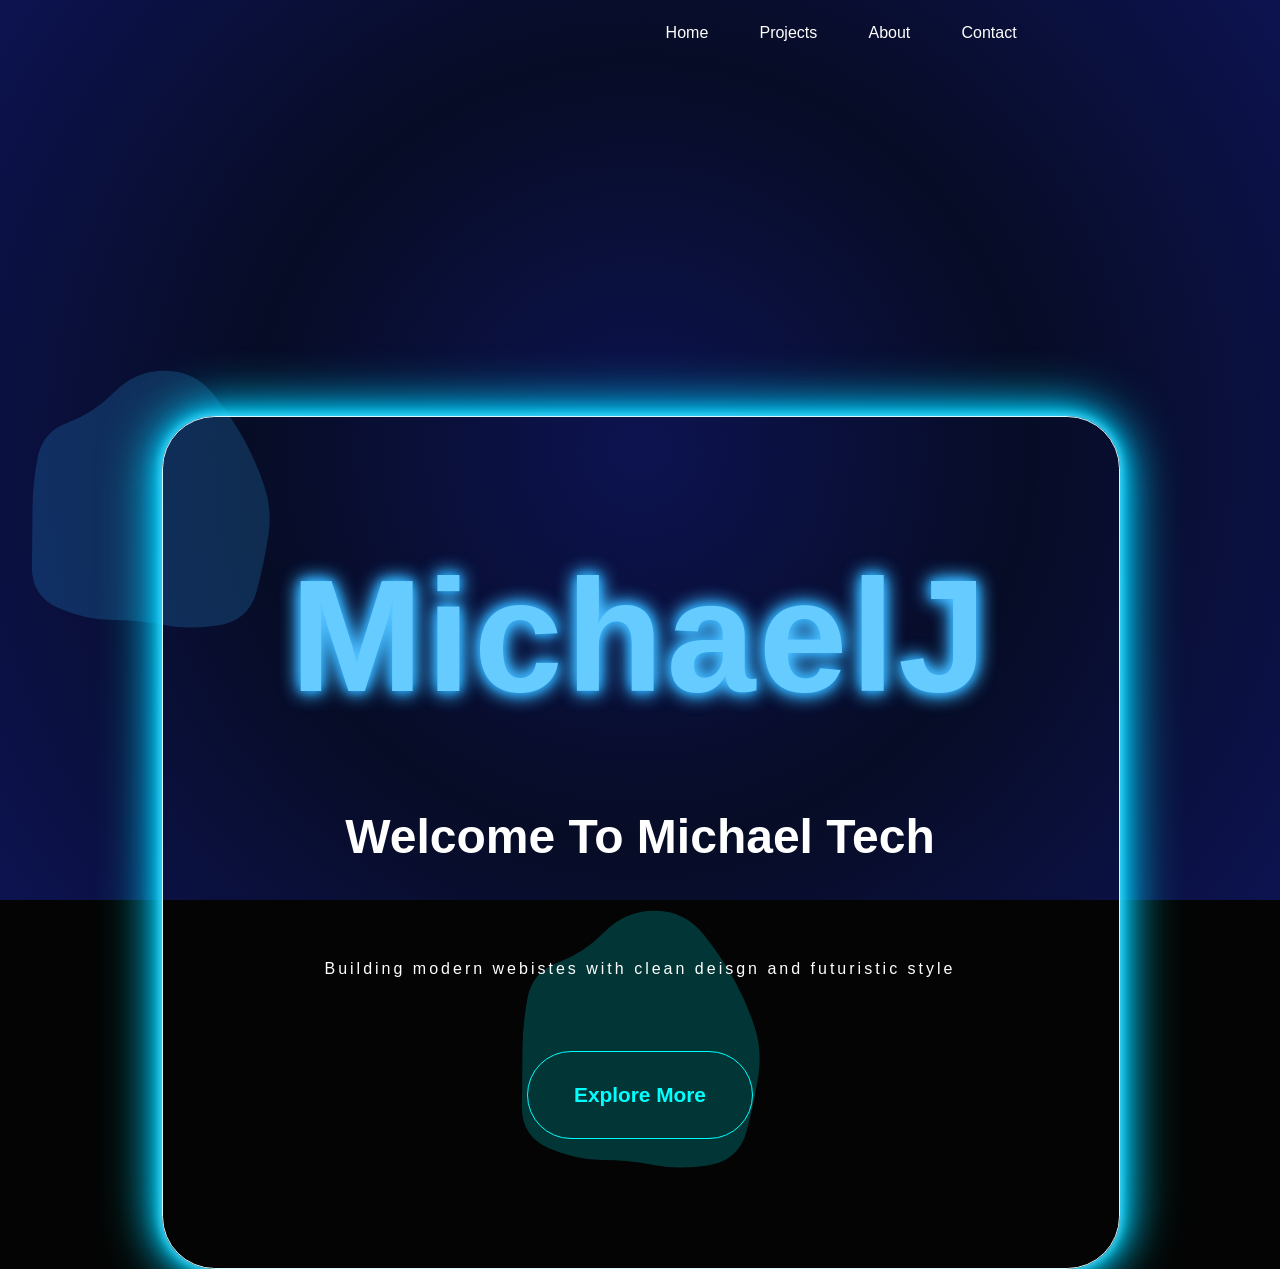
<file: index.html>
<!DOCTYPE html>
<html lang="html">
<head>
    <meta charset="UTF-8">
    <meta name="viewport" content="width=device-width, initial-scale=1.0">
    <title>Document</title>
    <link rel="stylesheet" href="index.css">
</head>
<body>
     <div class="blob">
              <svg
                viewBox="0 0 500 500"
                xmlns="http://www.w3.org/2000/svg"
                xmlns:xlink="http://www.w3.org/1999/xlink"
                width="100%"
                id="blobSvg"
              >
                <path id="blob" fill="#6cf">
                  <animate
                    attributeName="d"
                    dur="8s"
                    repeatCount="indefinite"
                    values="
            M461.5,290Q431,330,418,376Q405,422,357,427.5Q309,433,270,430.5Q231,428,185,435Q139,442,101.5,413.5Q64,385,50,340Q36,295,44.5,251.5Q53,208,74,173Q95,138,121,104.5Q147,71,189,70Q231,69,270,69Q309,69,358,72.5Q407,76,430,117.5Q453,159,472.5,204.5Q492,250,461.5,290Z;
            M426.5,288.5Q423,327,417,378Q411,429,368.5,456Q326,483,278,462.5Q230,442,193,428Q156,414,110.5,399.5Q65,385,68,336.5Q71,288,57.5,247Q44,206,47.5,155.5Q51,105,97,84.5Q143,64,186.5,62Q230,60,272,57Q314,54,341.5,86Q369,118,391.5,147.5Q414,177,422,213.5Q430,250,426.5,288.5Z;
             M451,293Q444,336,430,385.5Q416,435,364.5,439.5Q313,444,272,438Q231,432,186.5,434.5Q142,437,96,416.5Q50,396,50.5,344Q51,292,53.5,250.5Q56,209,65,165.5Q74,122,116.5,107.5Q159,93,192,51.5Q225,10,276,11Q327,12,359,53Q391,94,410.5,132Q430,170,444,210Q458,250,451,293Z;
            M442,291.5Q437,333,424,381Q411,429,364.5,444.5Q318,460,273.5,455Q229,450,191.5,433.5Q154,417,117.5,395Q81,373,72.5,331Q64,289,39,244.5Q14,200,46,162.5Q78,125,106,86.5Q134,48,180,36Q226,24,272,31.5Q318,39,347.5,74Q377,109,411.5,136Q446,163,446.5,206.5Q447,250,442,291.5Z;
        M450,296.5Q459,343,424.5,374.5Q390,406,356.5,440Q323,474,276,464Q229,454,189.5,439Q150,424,105.5,405.5Q61,387,54,340Q47,293,55.5,252Q64,211,72,169Q80,127,106,86Q132,45,178.5,29.5Q225,14,267,41.5Q309,69,356,74.5Q403,80,432.5,117.5Q462,155,451.5,202.5Q441,250,450,296.5Z;
          M471.19083,298.85454Q469.98784,347.70907,421.36062,367.04397Q372.73339,386.37886,341.98035,412.13798Q311.22731,437.8971,270.8985,436.5304Q230.56969,435.1637,188.71515,432.32881Q146.86062,429.49392,111.77877,402.36062Q76.69691,375.22731,65.77269,333.32881Q54.84846,291.43031,61.77877,251.60758Q68.70907,211.78485,80.24088,173.70907Q91.77269,135.6333,117.38026,100.12722Q142.98784,64.62114,185.95603,55.79233Q228.92423,46.96352,269.35454,56.01965Q309.78485,65.07577,357.17727,71.75304Q404.56969,78.43031,435.63938,115.93031Q466.70907,153.43031,469.55145,201.71515Q472.39383,250,471.19083,298.85454Z;
           M425.41555,289.28526Q426.01218,328.57051,414.37115,374.19327Q402.73013,419.81602,357.40801,430.03686Q312.0859,440.25769,267.96779,469.34824Q223.84968,498.43878,175.22083,481.57372Q126.59199,464.70865,87.96314,430.10128Q49.3343,395.49391,60.31747,341.71474Q71.30064,287.93558,40.51683,243.32821Q9.73301,198.72083,44.70545,162.23157Q79.67789,125.74231,116.92484,105.02147Q154.17179,84.30064,190.04295,50.74231Q225.9141,17.18398,267.95705,41.10272Q310,65.02147,340.13494,90.91875Q370.26987,116.81602,390.02292,147.67644Q409.77596,178.53686,417.29744,214.26843Q424.81891,250,425.41555,289.28526Z;
             M446.37283,288.53059Q422.15297,327.06119,402.86712,362.85183Q383.58128,398.64247,343.91301,408.65776Q304.24475,418.67306,268,422.4532Q231.75525,426.23334,190.0411,426.21324Q148.32694,426.19315,125.33744,391.69315Q102.34794,357.19315,80.37283,324.05069Q58.39772,290.90822,45.36233,247.37763Q32.32694,203.84703,52.77055,162.9847Q73.21416,122.12237,116.03059,106.93881Q158.84703,91.75525,194.84703,78.62808Q230.84703,65.50091,268.96941,70.58219Q307.09178,75.66347,347.28584,86.13767Q387.47991,96.61187,425.89863,125.67306Q464.31735,154.73425,467.45502,202.36712Q470.59269,250,446.37283,288.53059Z;
M458,293.5Q446,337,425.5,379.5Q405,422,362.5,444Q320,466,272.5,475.5Q225,485,186,457Q147,429,116.5,399Q86,369,69.5,330.5Q53,292,35,246Q17,200,52,165.5Q87,131,116.5,100.5Q146,70,185,37Q224,4,271.5,20Q319,36,361.5,57.5Q404,79,413,126.5Q422,174,446,212Q470,250,458,293.5Z;
            M424.02758,287.3232Q417.17492,324.64639,394.61598,355.30752Q372.05705,385.96864,349.11693,435.76426Q326.1768,485.55988,278.6768,457.48432Q231.1768,429.40877,184.97053,435.89592Q138.76426,442.38307,95.39592,418.04514Q52.02758,393.70721,36.04231,346.45674Q20.05705,299.20627,36.5442,253.721Q53.03136,208.23574,57.66207,160.8674Q62.29279,113.49906,109.29373,101.01473Q156.29467,88.53041,192.20627,64.28088Q228.11787,40.03136,275.10314,34.41254Q322.0884,28.79373,349.14639,68.82414Q376.20438,108.85455,407.33793,137.82414Q438.47148,166.79373,434.67586,208.39686Q430.88024,250,424.02758,287.3232Z;
            M475,297.5Q464,345,438.5,388.5Q413,432,368.5,455Q324,478,275.5,471.5Q227,465,184,452Q141,439,120.5,399Q100,359,61,329Q22,299,26.5,251Q31,203,55.5,164.5Q80,126,109.5,91.5Q139,57,182.5,40Q226,23,268.5,42Q311,61,349.5,79Q388,97,408,134Q428,171,457,210.5Q486,250,475,297.5Z;
            M450.64144,286.61639Q415.28288,323.23278,397.55689,358.4405Q379.8309,393.64823,344.14144,411.46555Q308.45198,429.28288,266.17119,464.24426Q223.8904,499.20564,180.37213,472.73069Q136.85386,446.25574,94.58664,420.24896Q52.31942,394.24217,57.8904,341.95668Q63.46138,289.67119,59.6691,249.4452Q55.87683,209.21921,71.56628,170.71921Q87.25574,132.21921,115.20094,99.27401Q143.14614,66.32881,187.1644,66.9499Q231.18267,67.57098,278.86534,40.96347Q326.54802,14.35595,346.3904,67.59812Q366.23278,120.84029,403.85386,142.81054Q441.47495,164.78079,463.73747,207.3904Q486,250,450.64144,286.61639Z;
            M457,289.5Q428,329,416,375Q404,421,361,440.5Q318,460,274.5,446.5Q231,433,189,431Q147,429,120.5,396Q94,363,72.5,327.5Q51,292,63.5,252.5Q76,213,77,169Q78,125,109,92Q140,59,185.5,64.5Q231,70,272,63Q313,56,341.5,86Q370,116,416.5,135.5Q463,155,474.5,202.5Q486,250,457,289.5Z;
            "
                  ></animate>
                </path>
              </svg>
            </div>
                <div class="blob1">
              <svg
                viewBox="0 0 500 500"
                xmlns="http://www.w3.org/2000/svg"
                xmlns:xlink="http://www.w3.org/1999/xlink"
                width="100%"
                id="blobSvg"
              >
                <path id="blob" fill="#09f">
                  <animate
                    attributeName="d"
                    dur="8s"
                    repeatCount="indefinite"
                    values="
            M461.5,290Q431,330,418,376Q405,422,357,427.5Q309,433,270,430.5Q231,428,185,435Q139,442,101.5,413.5Q64,385,50,340Q36,295,44.5,251.5Q53,208,74,173Q95,138,121,104.5Q147,71,189,70Q231,69,270,69Q309,69,358,72.5Q407,76,430,117.5Q453,159,472.5,204.5Q492,250,461.5,290Z;
            M426.5,288.5Q423,327,417,378Q411,429,368.5,456Q326,483,278,462.5Q230,442,193,428Q156,414,110.5,399.5Q65,385,68,336.5Q71,288,57.5,247Q44,206,47.5,155.5Q51,105,97,84.5Q143,64,186.5,62Q230,60,272,57Q314,54,341.5,86Q369,118,391.5,147.5Q414,177,422,213.5Q430,250,426.5,288.5Z;
             M451,293Q444,336,430,385.5Q416,435,364.5,439.5Q313,444,272,438Q231,432,186.5,434.5Q142,437,96,416.5Q50,396,50.5,344Q51,292,53.5,250.5Q56,209,65,165.5Q74,122,116.5,107.5Q159,93,192,51.5Q225,10,276,11Q327,12,359,53Q391,94,410.5,132Q430,170,444,210Q458,250,451,293Z;
            M442,291.5Q437,333,424,381Q411,429,364.5,444.5Q318,460,273.5,455Q229,450,191.5,433.5Q154,417,117.5,395Q81,373,72.5,331Q64,289,39,244.5Q14,200,46,162.5Q78,125,106,86.5Q134,48,180,36Q226,24,272,31.5Q318,39,347.5,74Q377,109,411.5,136Q446,163,446.5,206.5Q447,250,442,291.5Z;
        M450,296.5Q459,343,424.5,374.5Q390,406,356.5,440Q323,474,276,464Q229,454,189.5,439Q150,424,105.5,405.5Q61,387,54,340Q47,293,55.5,252Q64,211,72,169Q80,127,106,86Q132,45,178.5,29.5Q225,14,267,41.5Q309,69,356,74.5Q403,80,432.5,117.5Q462,155,451.5,202.5Q441,250,450,296.5Z;
          M471.19083,298.85454Q469.98784,347.70907,421.36062,367.04397Q372.73339,386.37886,341.98035,412.13798Q311.22731,437.8971,270.8985,436.5304Q230.56969,435.1637,188.71515,432.32881Q146.86062,429.49392,111.77877,402.36062Q76.69691,375.22731,65.77269,333.32881Q54.84846,291.43031,61.77877,251.60758Q68.70907,211.78485,80.24088,173.70907Q91.77269,135.6333,117.38026,100.12722Q142.98784,64.62114,185.95603,55.79233Q228.92423,46.96352,269.35454,56.01965Q309.78485,65.07577,357.17727,71.75304Q404.56969,78.43031,435.63938,115.93031Q466.70907,153.43031,469.55145,201.71515Q472.39383,250,471.19083,298.85454Z;
           M425.41555,289.28526Q426.01218,328.57051,414.37115,374.19327Q402.73013,419.81602,357.40801,430.03686Q312.0859,440.25769,267.96779,469.34824Q223.84968,498.43878,175.22083,481.57372Q126.59199,464.70865,87.96314,430.10128Q49.3343,395.49391,60.31747,341.71474Q71.30064,287.93558,40.51683,243.32821Q9.73301,198.72083,44.70545,162.23157Q79.67789,125.74231,116.92484,105.02147Q154.17179,84.30064,190.04295,50.74231Q225.9141,17.18398,267.95705,41.10272Q310,65.02147,340.13494,90.91875Q370.26987,116.81602,390.02292,147.67644Q409.77596,178.53686,417.29744,214.26843Q424.81891,250,425.41555,289.28526Z;
             M446.37283,288.53059Q422.15297,327.06119,402.86712,362.85183Q383.58128,398.64247,343.91301,408.65776Q304.24475,418.67306,268,422.4532Q231.75525,426.23334,190.0411,426.21324Q148.32694,426.19315,125.33744,391.69315Q102.34794,357.19315,80.37283,324.05069Q58.39772,290.90822,45.36233,247.37763Q32.32694,203.84703,52.77055,162.9847Q73.21416,122.12237,116.03059,106.93881Q158.84703,91.75525,194.84703,78.62808Q230.84703,65.50091,268.96941,70.58219Q307.09178,75.66347,347.28584,86.13767Q387.47991,96.61187,425.89863,125.67306Q464.31735,154.73425,467.45502,202.36712Q470.59269,250,446.37283,288.53059Z;
M458,293.5Q446,337,425.5,379.5Q405,422,362.5,444Q320,466,272.5,475.5Q225,485,186,457Q147,429,116.5,399Q86,369,69.5,330.5Q53,292,35,246Q17,200,52,165.5Q87,131,116.5,100.5Q146,70,185,37Q224,4,271.5,20Q319,36,361.5,57.5Q404,79,413,126.5Q422,174,446,212Q470,250,458,293.5Z;
            M424.02758,287.3232Q417.17492,324.64639,394.61598,355.30752Q372.05705,385.96864,349.11693,435.76426Q326.1768,485.55988,278.6768,457.48432Q231.1768,429.40877,184.97053,435.89592Q138.76426,442.38307,95.39592,418.04514Q52.02758,393.70721,36.04231,346.45674Q20.05705,299.20627,36.5442,253.721Q53.03136,208.23574,57.66207,160.8674Q62.29279,113.49906,109.29373,101.01473Q156.29467,88.53041,192.20627,64.28088Q228.11787,40.03136,275.10314,34.41254Q322.0884,28.79373,349.14639,68.82414Q376.20438,108.85455,407.33793,137.82414Q438.47148,166.79373,434.67586,208.39686Q430.88024,250,424.02758,287.3232Z;
            M475,297.5Q464,345,438.5,388.5Q413,432,368.5,455Q324,478,275.5,471.5Q227,465,184,452Q141,439,120.5,399Q100,359,61,329Q22,299,26.5,251Q31,203,55.5,164.5Q80,126,109.5,91.5Q139,57,182.5,40Q226,23,268.5,42Q311,61,349.5,79Q388,97,408,134Q428,171,457,210.5Q486,250,475,297.5Z;
            M450.64144,286.61639Q415.28288,323.23278,397.55689,358.4405Q379.8309,393.64823,344.14144,411.46555Q308.45198,429.28288,266.17119,464.24426Q223.8904,499.20564,180.37213,472.73069Q136.85386,446.25574,94.58664,420.24896Q52.31942,394.24217,57.8904,341.95668Q63.46138,289.67119,59.6691,249.4452Q55.87683,209.21921,71.56628,170.71921Q87.25574,132.21921,115.20094,99.27401Q143.14614,66.32881,187.1644,66.9499Q231.18267,67.57098,278.86534,40.96347Q326.54802,14.35595,346.3904,67.59812Q366.23278,120.84029,403.85386,142.81054Q441.47495,164.78079,463.73747,207.3904Q486,250,450.64144,286.61639Z;
            M457,289.5Q428,329,416,375Q404,421,361,440.5Q318,460,274.5,446.5Q231,433,189,431Q147,429,120.5,396Q94,363,72.5,327.5Q51,292,63.5,252.5Q76,213,77,169Q78,125,109,92Q140,59,185.5,64.5Q231,70,272,63Q313,56,341.5,86Q370,116,416.5,135.5Q463,155,474.5,202.5Q486,250,457,289.5Z;
            "
                  ></animate>
                </path>
              </svg>
            </div>
                <div class="blob2">
              <svg
                viewBox="0 0 500 500"
                xmlns="http://www.w3.org/2000/svg"
                xmlns:xlink="http://www.w3.org/1999/xlink"
                width="100%"
                id="blobSvg"
              >
                <path id="blob" fill="#0ff">
                  <animate
                    attributeName="d"
                    dur="8s"
                    repeatCount="indefinite"
                    values="
            M461.5,290Q431,330,418,376Q405,422,357,427.5Q309,433,270,430.5Q231,428,185,435Q139,442,101.5,413.5Q64,385,50,340Q36,295,44.5,251.5Q53,208,74,173Q95,138,121,104.5Q147,71,189,70Q231,69,270,69Q309,69,358,72.5Q407,76,430,117.5Q453,159,472.5,204.5Q492,250,461.5,290Z;
            M426.5,288.5Q423,327,417,378Q411,429,368.5,456Q326,483,278,462.5Q230,442,193,428Q156,414,110.5,399.5Q65,385,68,336.5Q71,288,57.5,247Q44,206,47.5,155.5Q51,105,97,84.5Q143,64,186.5,62Q230,60,272,57Q314,54,341.5,86Q369,118,391.5,147.5Q414,177,422,213.5Q430,250,426.5,288.5Z;
             M451,293Q444,336,430,385.5Q416,435,364.5,439.5Q313,444,272,438Q231,432,186.5,434.5Q142,437,96,416.5Q50,396,50.5,344Q51,292,53.5,250.5Q56,209,65,165.5Q74,122,116.5,107.5Q159,93,192,51.5Q225,10,276,11Q327,12,359,53Q391,94,410.5,132Q430,170,444,210Q458,250,451,293Z;
            M442,291.5Q437,333,424,381Q411,429,364.5,444.5Q318,460,273.5,455Q229,450,191.5,433.5Q154,417,117.5,395Q81,373,72.5,331Q64,289,39,244.5Q14,200,46,162.5Q78,125,106,86.5Q134,48,180,36Q226,24,272,31.5Q318,39,347.5,74Q377,109,411.5,136Q446,163,446.5,206.5Q447,250,442,291.5Z;
        M450,296.5Q459,343,424.5,374.5Q390,406,356.5,440Q323,474,276,464Q229,454,189.5,439Q150,424,105.5,405.5Q61,387,54,340Q47,293,55.5,252Q64,211,72,169Q80,127,106,86Q132,45,178.5,29.5Q225,14,267,41.5Q309,69,356,74.5Q403,80,432.5,117.5Q462,155,451.5,202.5Q441,250,450,296.5Z;
          M471.19083,298.85454Q469.98784,347.70907,421.36062,367.04397Q372.73339,386.37886,341.98035,412.13798Q311.22731,437.8971,270.8985,436.5304Q230.56969,435.1637,188.71515,432.32881Q146.86062,429.49392,111.77877,402.36062Q76.69691,375.22731,65.77269,333.32881Q54.84846,291.43031,61.77877,251.60758Q68.70907,211.78485,80.24088,173.70907Q91.77269,135.6333,117.38026,100.12722Q142.98784,64.62114,185.95603,55.79233Q228.92423,46.96352,269.35454,56.01965Q309.78485,65.07577,357.17727,71.75304Q404.56969,78.43031,435.63938,115.93031Q466.70907,153.43031,469.55145,201.71515Q472.39383,250,471.19083,298.85454Z;
           M425.41555,289.28526Q426.01218,328.57051,414.37115,374.19327Q402.73013,419.81602,357.40801,430.03686Q312.0859,440.25769,267.96779,469.34824Q223.84968,498.43878,175.22083,481.57372Q126.59199,464.70865,87.96314,430.10128Q49.3343,395.49391,60.31747,341.71474Q71.30064,287.93558,40.51683,243.32821Q9.73301,198.72083,44.70545,162.23157Q79.67789,125.74231,116.92484,105.02147Q154.17179,84.30064,190.04295,50.74231Q225.9141,17.18398,267.95705,41.10272Q310,65.02147,340.13494,90.91875Q370.26987,116.81602,390.02292,147.67644Q409.77596,178.53686,417.29744,214.26843Q424.81891,250,425.41555,289.28526Z;
             M446.37283,288.53059Q422.15297,327.06119,402.86712,362.85183Q383.58128,398.64247,343.91301,408.65776Q304.24475,418.67306,268,422.4532Q231.75525,426.23334,190.0411,426.21324Q148.32694,426.19315,125.33744,391.69315Q102.34794,357.19315,80.37283,324.05069Q58.39772,290.90822,45.36233,247.37763Q32.32694,203.84703,52.77055,162.9847Q73.21416,122.12237,116.03059,106.93881Q158.84703,91.75525,194.84703,78.62808Q230.84703,65.50091,268.96941,70.58219Q307.09178,75.66347,347.28584,86.13767Q387.47991,96.61187,425.89863,125.67306Q464.31735,154.73425,467.45502,202.36712Q470.59269,250,446.37283,288.53059Z;
M458,293.5Q446,337,425.5,379.5Q405,422,362.5,444Q320,466,272.5,475.5Q225,485,186,457Q147,429,116.5,399Q86,369,69.5,330.5Q53,292,35,246Q17,200,52,165.5Q87,131,116.5,100.5Q146,70,185,37Q224,4,271.5,20Q319,36,361.5,57.5Q404,79,413,126.5Q422,174,446,212Q470,250,458,293.5Z;
            M424.02758,287.3232Q417.17492,324.64639,394.61598,355.30752Q372.05705,385.96864,349.11693,435.76426Q326.1768,485.55988,278.6768,457.48432Q231.1768,429.40877,184.97053,435.89592Q138.76426,442.38307,95.39592,418.04514Q52.02758,393.70721,36.04231,346.45674Q20.05705,299.20627,36.5442,253.721Q53.03136,208.23574,57.66207,160.8674Q62.29279,113.49906,109.29373,101.01473Q156.29467,88.53041,192.20627,64.28088Q228.11787,40.03136,275.10314,34.41254Q322.0884,28.79373,349.14639,68.82414Q376.20438,108.85455,407.33793,137.82414Q438.47148,166.79373,434.67586,208.39686Q430.88024,250,424.02758,287.3232Z;
            M475,297.5Q464,345,438.5,388.5Q413,432,368.5,455Q324,478,275.5,471.5Q227,465,184,452Q141,439,120.5,399Q100,359,61,329Q22,299,26.5,251Q31,203,55.5,164.5Q80,126,109.5,91.5Q139,57,182.5,40Q226,23,268.5,42Q311,61,349.5,79Q388,97,408,134Q428,171,457,210.5Q486,250,475,297.5Z;
            M450.64144,286.61639Q415.28288,323.23278,397.55689,358.4405Q379.8309,393.64823,344.14144,411.46555Q308.45198,429.28288,266.17119,464.24426Q223.8904,499.20564,180.37213,472.73069Q136.85386,446.25574,94.58664,420.24896Q52.31942,394.24217,57.8904,341.95668Q63.46138,289.67119,59.6691,249.4452Q55.87683,209.21921,71.56628,170.71921Q87.25574,132.21921,115.20094,99.27401Q143.14614,66.32881,187.1644,66.9499Q231.18267,67.57098,278.86534,40.96347Q326.54802,14.35595,346.3904,67.59812Q366.23278,120.84029,403.85386,142.81054Q441.47495,164.78079,463.73747,207.3904Q486,250,450.64144,286.61639Z;
            M457,289.5Q428,329,416,375Q404,421,361,440.5Q318,460,274.5,446.5Q231,433,189,431Q147,429,120.5,396Q94,363,72.5,327.5Q51,292,63.5,252.5Q76,213,77,169Q78,125,109,92Q140,59,185.5,64.5Q231,70,272,63Q313,56,341.5,86Q370,116,416.5,135.5Q463,155,474.5,202.5Q486,250,457,289.5Z;
            "
                  ></animate>
                </path>
              </svg>
            </div>
                <div class="blob3">
              <svg
                viewBox="0 0 500 500"
                xmlns="http://www.w3.org/2000/svg"
                xmlns:xlink="http://www.w3.org/1999/xlink"
                width="100%"
                id="blobSvg"
              >
                <path id="blob" fill="#0ff">
                  <animate
                    attributeName="d"
                    dur="8s"
                    repeatCount="indefinite"
                    values="
            M461.5,290Q431,330,418,376Q405,422,357,427.5Q309,433,270,430.5Q231,428,185,435Q139,442,101.5,413.5Q64,385,50,340Q36,295,44.5,251.5Q53,208,74,173Q95,138,121,104.5Q147,71,189,70Q231,69,270,69Q309,69,358,72.5Q407,76,430,117.5Q453,159,472.5,204.5Q492,250,461.5,290Z;
            M426.5,288.5Q423,327,417,378Q411,429,368.5,456Q326,483,278,462.5Q230,442,193,428Q156,414,110.5,399.5Q65,385,68,336.5Q71,288,57.5,247Q44,206,47.5,155.5Q51,105,97,84.5Q143,64,186.5,62Q230,60,272,57Q314,54,341.5,86Q369,118,391.5,147.5Q414,177,422,213.5Q430,250,426.5,288.5Z;
             M451,293Q444,336,430,385.5Q416,435,364.5,439.5Q313,444,272,438Q231,432,186.5,434.5Q142,437,96,416.5Q50,396,50.5,344Q51,292,53.5,250.5Q56,209,65,165.5Q74,122,116.5,107.5Q159,93,192,51.5Q225,10,276,11Q327,12,359,53Q391,94,410.5,132Q430,170,444,210Q458,250,451,293Z;
            M442,291.5Q437,333,424,381Q411,429,364.5,444.5Q318,460,273.5,455Q229,450,191.5,433.5Q154,417,117.5,395Q81,373,72.5,331Q64,289,39,244.5Q14,200,46,162.5Q78,125,106,86.5Q134,48,180,36Q226,24,272,31.5Q318,39,347.5,74Q377,109,411.5,136Q446,163,446.5,206.5Q447,250,442,291.5Z;
        M450,296.5Q459,343,424.5,374.5Q390,406,356.5,440Q323,474,276,464Q229,454,189.5,439Q150,424,105.5,405.5Q61,387,54,340Q47,293,55.5,252Q64,211,72,169Q80,127,106,86Q132,45,178.5,29.5Q225,14,267,41.5Q309,69,356,74.5Q403,80,432.5,117.5Q462,155,451.5,202.5Q441,250,450,296.5Z;
          M471.19083,298.85454Q469.98784,347.70907,421.36062,367.04397Q372.73339,386.37886,341.98035,412.13798Q311.22731,437.8971,270.8985,436.5304Q230.56969,435.1637,188.71515,432.32881Q146.86062,429.49392,111.77877,402.36062Q76.69691,375.22731,65.77269,333.32881Q54.84846,291.43031,61.77877,251.60758Q68.70907,211.78485,80.24088,173.70907Q91.77269,135.6333,117.38026,100.12722Q142.98784,64.62114,185.95603,55.79233Q228.92423,46.96352,269.35454,56.01965Q309.78485,65.07577,357.17727,71.75304Q404.56969,78.43031,435.63938,115.93031Q466.70907,153.43031,469.55145,201.71515Q472.39383,250,471.19083,298.85454Z;
           M425.41555,289.28526Q426.01218,328.57051,414.37115,374.19327Q402.73013,419.81602,357.40801,430.03686Q312.0859,440.25769,267.96779,469.34824Q223.84968,498.43878,175.22083,481.57372Q126.59199,464.70865,87.96314,430.10128Q49.3343,395.49391,60.31747,341.71474Q71.30064,287.93558,40.51683,243.32821Q9.73301,198.72083,44.70545,162.23157Q79.67789,125.74231,116.92484,105.02147Q154.17179,84.30064,190.04295,50.74231Q225.9141,17.18398,267.95705,41.10272Q310,65.02147,340.13494,90.91875Q370.26987,116.81602,390.02292,147.67644Q409.77596,178.53686,417.29744,214.26843Q424.81891,250,425.41555,289.28526Z;
             M446.37283,288.53059Q422.15297,327.06119,402.86712,362.85183Q383.58128,398.64247,343.91301,408.65776Q304.24475,418.67306,268,422.4532Q231.75525,426.23334,190.0411,426.21324Q148.32694,426.19315,125.33744,391.69315Q102.34794,357.19315,80.37283,324.05069Q58.39772,290.90822,45.36233,247.37763Q32.32694,203.84703,52.77055,162.9847Q73.21416,122.12237,116.03059,106.93881Q158.84703,91.75525,194.84703,78.62808Q230.84703,65.50091,268.96941,70.58219Q307.09178,75.66347,347.28584,86.13767Q387.47991,96.61187,425.89863,125.67306Q464.31735,154.73425,467.45502,202.36712Q470.59269,250,446.37283,288.53059Z;
M458,293.5Q446,337,425.5,379.5Q405,422,362.5,444Q320,466,272.5,475.5Q225,485,186,457Q147,429,116.5,399Q86,369,69.5,330.5Q53,292,35,246Q17,200,52,165.5Q87,131,116.5,100.5Q146,70,185,37Q224,4,271.5,20Q319,36,361.5,57.5Q404,79,413,126.5Q422,174,446,212Q470,250,458,293.5Z;
            M424.02758,287.3232Q417.17492,324.64639,394.61598,355.30752Q372.05705,385.96864,349.11693,435.76426Q326.1768,485.55988,278.6768,457.48432Q231.1768,429.40877,184.97053,435.89592Q138.76426,442.38307,95.39592,418.04514Q52.02758,393.70721,36.04231,346.45674Q20.05705,299.20627,36.5442,253.721Q53.03136,208.23574,57.66207,160.8674Q62.29279,113.49906,109.29373,101.01473Q156.29467,88.53041,192.20627,64.28088Q228.11787,40.03136,275.10314,34.41254Q322.0884,28.79373,349.14639,68.82414Q376.20438,108.85455,407.33793,137.82414Q438.47148,166.79373,434.67586,208.39686Q430.88024,250,424.02758,287.3232Z;
            M475,297.5Q464,345,438.5,388.5Q413,432,368.5,455Q324,478,275.5,471.5Q227,465,184,452Q141,439,120.5,399Q100,359,61,329Q22,299,26.5,251Q31,203,55.5,164.5Q80,126,109.5,91.5Q139,57,182.5,40Q226,23,268.5,42Q311,61,349.5,79Q388,97,408,134Q428,171,457,210.5Q486,250,475,297.5Z;
            M450.64144,286.61639Q415.28288,323.23278,397.55689,358.4405Q379.8309,393.64823,344.14144,411.46555Q308.45198,429.28288,266.17119,464.24426Q223.8904,499.20564,180.37213,472.73069Q136.85386,446.25574,94.58664,420.24896Q52.31942,394.24217,57.8904,341.95668Q63.46138,289.67119,59.6691,249.4452Q55.87683,209.21921,71.56628,170.71921Q87.25574,132.21921,115.20094,99.27401Q143.14614,66.32881,187.1644,66.9499Q231.18267,67.57098,278.86534,40.96347Q326.54802,14.35595,346.3904,67.59812Q366.23278,120.84029,403.85386,142.81054Q441.47495,164.78079,463.73747,207.3904Q486,250,450.64144,286.61639Z;
            M457,289.5Q428,329,416,375Q404,421,361,440.5Q318,460,274.5,446.5Q231,433,189,431Q147,429,120.5,396Q94,363,72.5,327.5Q51,292,63.5,252.5Q76,213,77,169Q78,125,109,92Q140,59,185.5,64.5Q231,70,272,63Q313,56,341.5,86Q370,116,416.5,135.5Q463,155,474.5,202.5Q486,250,457,289.5Z;
            "
                  ></animate>
                </path>
              </svg>
            </div>
    <nav class="nav">
        <p></p>
        <ul>
            <li>Home</li>
            <li>Projects</li>
            <li>About</li>
            <li>Contact</li>
        </ul>
    </nav>
    <div class="parent">

            <p id="elzero">

                MichaelJ
            </p>
            
            <h1>Welcome To Michael Tech</h1>
            <p>Building modern webistes with clean deisgn and futuristic style</p>
            <a href="./michael1/index.html" class="btn">Explore More</a>
</div>

    <script src="index.js"></script>
</body>
</html>
</file>
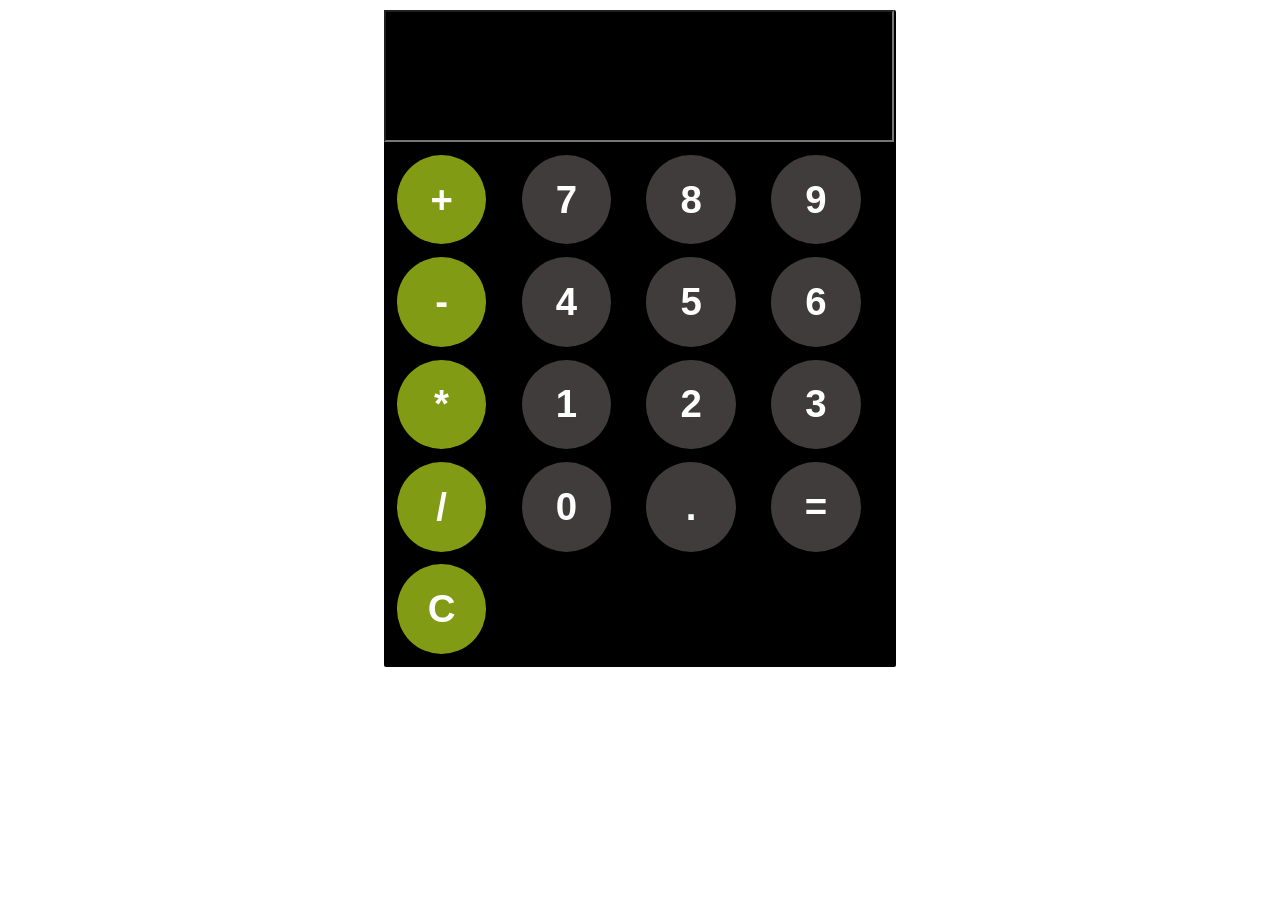
<file: calc.html>
<!doctype html>
<html lang="html">
  <head>
    <meta charset="UTF-8" />
    <meta name="viewport" content="width=device-width, initial-scale=1.0" />
    <link rel="stylesheet" href="./calc.css" />
    <title>Document</title>
  </head>
  <body>
    <!-- <input class="result" id="calc2" /> -->

    <div class="calc" id="calc">
      <input class="result" id="results" />
      <!-- <div class="digits" id="digits"></div> -->
    </div>

    <script src="./calc.js"></script>
  </body>
</html>
</file>
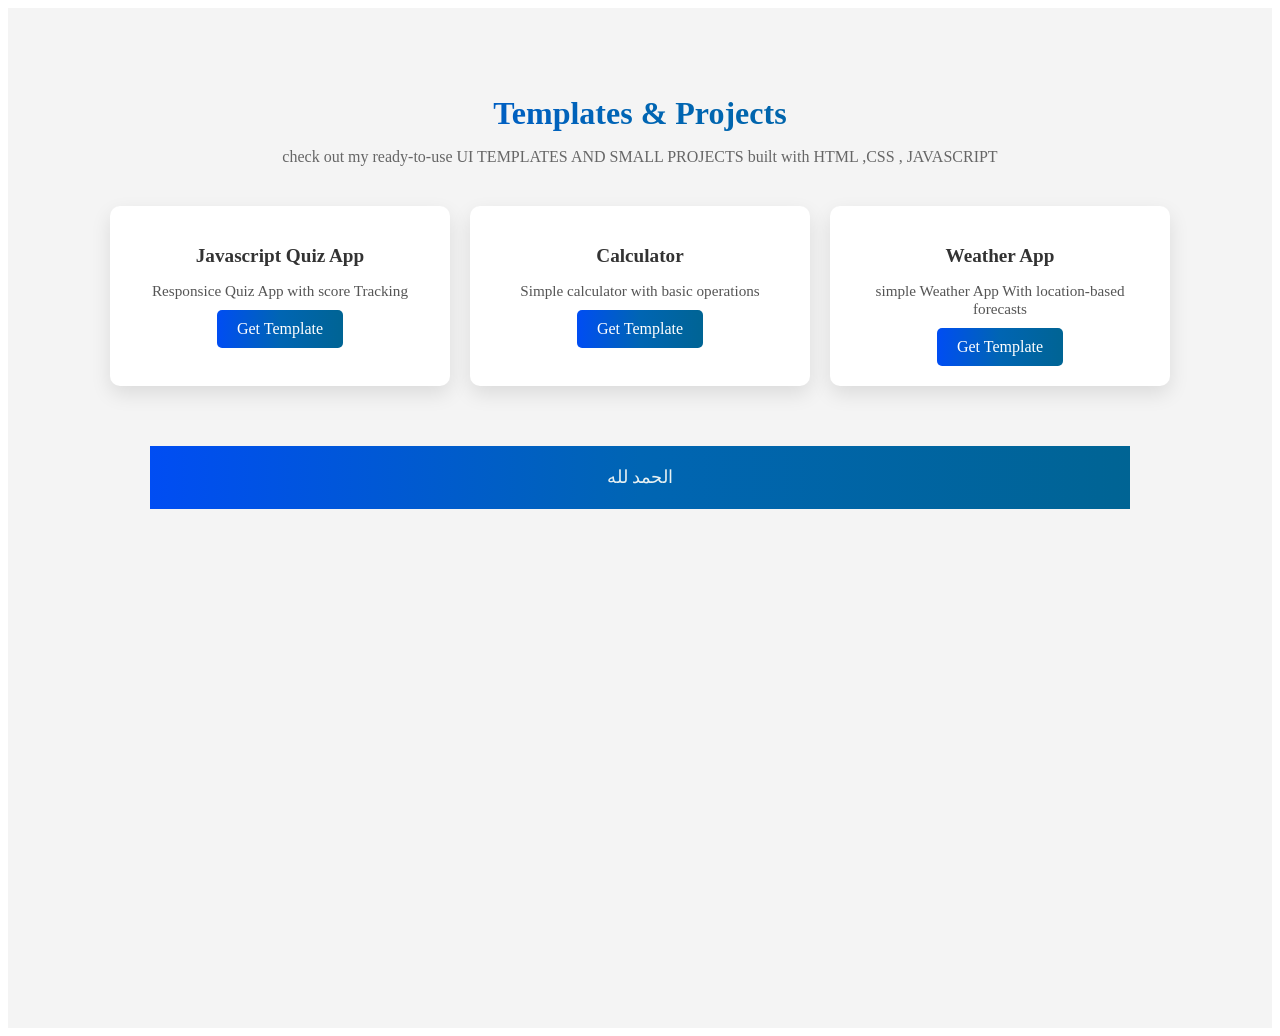
<file: html.html>
<!doctype html>
<html lang="html">
  <head>
    <meta charset="UTF-8" />
    <meta name="viewport" content="width=device-width, initial-scale=1.0" />
    <link rel="stylesheet" href="css.css" />
    <title>Document</title>
  </head>
  <body>
    <div class="section">
      <h2>Templates & Projects</h2>
      <p>
        check out my ready-to-use UI TEMPLATES AND SMALL PROJECTS built with
        HTML ,CSS , JAVASCRIPT
      </p>
      <div class="product-list">
        <div class="card">
          <h3>Javascript Quiz App</h3>
          <p>Responsice Quiz App with score Tracking</p>
          <a class="btn" href="#">Get Template</a>
        </div>
        <div class="card">
          <h3>Calculator</h3>
          <p>Simple calculator with basic operations</p>
          <a class="btn" href="#">Get Template</a>
        </div>
        <div class="card">
          <h3>Weather App</h3>
          <p>simple Weather App With location-based forecasts</p>
          <a class="btn" href="#">Get Template</a>
        </div>
      </div>
      <div class="red">الحمد لله</div>
    </div>
  </body>
</html>
</file>
<file: index.css>
body{
    height: 100vh;
    background:radial-gradient(circle at center,rgb(13, 19, 80),#070C26,rgb(13, 19, 80));
 display: flex;
 /* grid-template-rows: 1fr 1fr; */
 flex-direction: column;
 justify-content: start;
 justify-items: center;
 align-items: center;
 align-content:center;
 text-align: center;
/* grid-template-areas: "header nav" */
/* "main main"; */
/* grid-template-rows: auto 1fr; */
transition: all 1s;
/* background: */
    /* linear-gradient(90deg, rgba(0,255,255,0.2) 1px, transparent 1px), */
    /* linear-gradient(rgba(0,255,255,0.2) 1px, transparent 1px);  */
font-family: "Poppins",sans-serif;
background-color: #040404;
    background-attachment: fixed;
animation: body 2s linear alternate ;
}
#elzero {color:#6cf;
/* padding:.1em; */
font-size:10em;
text-shadow:0px 0px 20px #6cf,0px 0px 10px #09f,0px 0px 20px #09f;
font-weight: bolder;
text-align: center;
font-family: Arial;
display:flex;
justify-content:center;
align-items:center;
height: auto;
margin: 0;
/* position:absolute; */
/* position: relative; */
/* top:40%;left:30%; */
color: #6cf;

animation:anim 2s infinite alternate;

}

.parent::before{
    /* box-shadow: 0 0 100px  #09f; */
    content:"";
    width:100%;
    height:100%;
    /* background-color: #D4F9FE; */
    border:.09em solid #D4F9FE;
    position: absolute;
    border-radius:3.3em 3.3em;
 top: 10%;
 left: 20%;
    /* top: 100; */
    inset: 0;
    /* transform: translate(1%,-10%); */
z-index: -1;
/* opacity: .3; */
 box-shadow: 0px 0px 20px #6cf,
    0 0 40px #0ff,
    0 0 60px #09f,
     0 0 80px #0ff
    ;
    animation:anim1 2s infinite linear alternate-reverse both;
}
.parent{
    height: fit-content;
    /* width: 100em; */
    display: flex;
    padding: 10vw 10vw;
    margin-top: 20em;
    /* grid-area: main; */
    flex-direction: column;
    justify-content: center;
    justify-items: start;
    align-items: center;

    gap: 3em;
    /* border:.0009em solid #D4F9FE; */
    /* position: absolute; */
    border-radius:.3em;
    border-radius: 2em;
    /* position: absolute; */
    /* top: 30%; */
    
    text-align:center;
    /* top: 10vh; */
    /* left: 0; */
    transform: translate(0%,0%);
/* z-index: -1; */
/* opacity: .3; */
transition: all 1s linear;
color: white;
}
@keyframes anim{
    from{
        text-shadow: 0px 0px 20px #6cf;
    }
    50%{
        text-shadow:0px 0px 40px #0ff;
    }
      to{
        text-shadow: 0px 0px 20px #6cf;
    }
}
@keyframes anim1 {
    from{ box-shadow:  0px 0px 10px #6cf,
    0 0 20px #0ff,
    0 0 40px #09f,
    0 0 60px #0ff
    ;
    }
    to{
         box-shadow:inset 0px 0px 200px #6cf,
     0 0 100px #0ff,
    0 0 600px #09f,
 inset   0 0 800px #0ff
    ;
    }
}
.nav{
grid-area:nav;
display: flex;
padding-bottom:3vw;
/* grid-template-columns: repeat(auto-fit,1fr); */
justify-content: space-between;
align-items: center;
align-content: center;
color: white;
>*{
    flex: 1;
    width: 50%;

}
}

.nav ul{
    flex: 1;
    list-style: none;
    display: flex;
    justify-content: space-between;
    align-items:center;
>li{
    position: relative;
    padding: 0 2vw;
    cursor:pointer;
transition: all 1s;
}
}
li::before{
content:"";
position: absolute;
bottom:-10%;
left:0%;
width: 0%;
/* height: 0; */
transform: translateX(25%);
border-bottom:2px solid #6cf;
transition: all 1s;

}
.btn:before{
    content:'';
    position: absolute;
    bottom: 0;
    left: 0;
    /* transform: translate(-50%,-50%); */
    background-color: #0ff;
    width: 100%;
    height: 0%;
        border-radius: 10em 10em;
    margin-top: 1dvb;
    /* border: .09em solid #6cf; */
  /* background-image: radial-gradient(circle at bottom ,#70CDFB 50%,#09f,#070C26); */
  z-index: -2;
  transform: all 1s;
}
li:hover::before{
    width: 70%;
    color: black;
}
.btn:hover:before{
    /* width: 70%; */
    height: 100%;
transition: all .3s linear ;

    color: black;
}
.parent .btn{
    
    padding: 1.5em 2em;
 width: 20%;
 background-color: transparent;
position: relative;
transition: all 3s ;
  color: #0ff;
    font-size: 1.3em;
    font-weight: bold;
    text-decoration: none;
    border-radius: 10em 10em;
    margin-top: 1dvb;
    border: .09em solid #0ff;

}
h1{
    font-size: 3em;
    font-weight: bold;
    
}
p{
    letter-spacing: 3px;
}

.btn:hover{
    color: #000;
    box-shadow: inset 0px 0px 20px #6cf,
   inset  0 0 40px #0ff,
    0 0 60px #09f,
    0 0 80px #0ff
    ;
    transform: translateY(-10px);
}
@keyframes body {
    from{
        /* font-size: 2.2em; */
    }
    to{font-size: 3.2em;}
}
body:hover{
}
.parent:hover{
    transform: translateY(-10px) scale(1.01);
    background:radial-gradient(circle at center,rgba(13, 19, 80,0),#070C26,rgba(13, 19, 80,1));


}
.blob1,.blob2,.blob3 ,.blob4,.blob{
    transition: all 1s linear;
    z-index: -1000;
    opacity: .1;
}
.blob,.blob1{
    animation: a 7s infinite linear alternate-reverse;
position: absolute;
top: 40%;
left: 0;
    opacity: .1;

}
.blob2,.blob3,.blob4{
    animation: b 7s infinite linear ;
position: absolute;
top: 100%;
/* left: 0; */

}
@keyframes a {
    from{
        transform:translateX(0vw);

    }
    to{
        transform:translateX(100vw);


    }
}
@keyframes b {
    from{
        transform:translateY(100vh);

    }
    to{
        transform:translateY(10vh);


    }
}
</file>
<file: calc.css>
body {
  /* width: 10px; */
  /* background-color: red; */
  display: flex;
  /* padding: 0 20vw; */
  margin: auto;
  justify-content: center;
  align-content: center;
}
.calc {
  /* margin: auto; */
  /* transform: translate(60%, 60%); */
  text-align: center;
  width: 40vw;
  height: 50%;
  margin: 10px;

  font-size: 100vw;
  display: flex;
  flex-direction: column;
  justify-content: center;
  align-content: center;
  background-color: black;
  border-radius: 2px;
  position: relative;
  transition: background 1s;
}
@keyframes gradiant {
  from {
    --angle: 0deg;
    background-position: 100%;
  }
  to {
    --angle: 360deg;
    background-position: 200%;
  }
}
@property --angle {
  syntax: "<angle>";
  inherits: true;
  initial-value: 0deg;
}
@property --direction {
  syntax: "<angle>";
  inherits: true;
  initial-value: top;
}
.calc:hover {
  background-image: conic-gradient(
    from var(--angle) at top center,
    rgb(238, 235, 235) 10%,
    rgb(58, 55, 55),
    transparent,
    black
  );
  /* -webkit-background-clip: text; */
  /* color: transparent; */
  /* -webkit-text-fill-color: transparent; */
  /* animation: gradiant 3s infinite reverse; */
  /* background-size: 200%; */

  animation: gradiant 1s linear infinite alternate-reverse;
}
@keyframes direction {
  10% {
    --direction: bottom;
  }
  20% {
    --direction: top;
  }
  30% {
    --direction: left;
  }
  40% {
    --direction: right;
  }
}
/* 
.calc::after {
  background: conic-gradient(
    from var(--angle) at center,
    rgba(133, 149, 156, 0.7),
    transparent,
    rgba(27, 33, 37, 0.7),
    transparent,
    rgba(40, 48, 65, 0.7)
  );
  width: 40vw;
  height: 100%;
  content: "";
  position: absolute;
  inset: 0;
} */
.calc .result {
  width: calc(100% - 10px);
  height: 14vh;
  background: linear-gradient(
    to left,
    white,
    rgb(189, 182, 182),
    transparent,
    black
  );
  background: linear-gradient(
    to left,
    rgb(238, 235, 235),
    rgb(58, 55, 55),
    transparent,
    black
  );
  -webkit-background-clip: text;
  color: transparent;
  -webkit-text-fill-color: transparent;
  animation: gradiant 1s infinite reverse;
  background-size: 200%;
  font-size: 4vw;
  font-weight: bold;
  color: white;
}

.calc .digits {
  display: grid;
  flex-wrap: wrap;
  justify-content: center;
  align-items: center;
  grid-template-columns: 10px 10px 10px;
  text-align: center;
  gap: 7px;
}
</file>
<file: css.css>
.p {
  font-size: 1rem;
  margin-bottom: 40px;
  /* color: red; */
}
.section {
  background-color: #f4f4f4;
  color: linear-gradient(to left, #006494, #0065b3, #004df3);
  /* display: flex; */
  text-align: center;
  padding: 60px 20px;
  height: 100vh;
  /* align-items: center; */
  /* justify-content: center; */
}
.product-list {
  /* padding: 40px; */
  display: flex;
  gap: 20px;
  flex-wrap: wrap;
  justify-content: center;
  /* align-items: center; */
  /* text-align: center; */
}
.card {
  width: 300px;
  box-shadow: 0 8px 20px rgba(0, 0, 0, 0.1);
  /* height: 50%; */
  padding: 20px;
  background-color: white;
  /* display: flex; */
  /* flex-direction: column; */
  /* align-items: center; */
  border-radius: 10px;

  transition:
    transform 0.2s,
    box-shadow 0.3s;
}
.section h2 {
  font-size: 2.5rem;
  font-size: 2rem;
  margin-bottom: 10px;
  background: linear-gradient(to left, #006494, #0065b3, #004df3);

  -webkit-background-clip: text;
  -webkit-text-fill-color: transparent;
}
.section p {
  margin-bottom: 40px;
  color: #666;
  font-size: 1rem;
}
.card p {
  margin-bottom: 10px;
  color: #555;
  font-size: 0.95rem;
  display: block;
}
.card h3 {
  margin-bottom: 10px;
  color: #333;
  font-size: 1.2rem;
}
.card:hover {
  transform: translate(0, -5px);
  box-shadow: 0 12px 30px rgba(0, 0, 0, 0.15);
}
.btn {
  display: inline-block;
  text-decoration: none;
  bottom: 0;
  /* width: 50%; */
  /* height: 30px; */
  /* display: flex; */
  padding: 10px 20px;
  /* align-items: center; */
  /* justify-content: center; */
  background: linear-gradient(to left, #006494, #0065b3, #004df3);

  /* background-color: #007bff; */
  color: #fff;
  /* border: none; */
  border-radius: 5px;
  transition: background 1s ease;
}
.btn:hover {
  background: linear-gradient(to right, #006494, #0065b3, #004df3);
}
.red {
  margin-top: 60px;
  text-align: center;
  display: INLINE-BLOCK;

  color: #e8f1f2;
  background: linear-gradient(to left, #006494, #0065b3, #004df3);
  text-align: center;
  /* padding: 60px 20px; */
  width: 80%;
  height: 7vh;
  vertical-align: middle;
  line-height: 7vh;
  font-size: 1.1rem;
}
</file>
